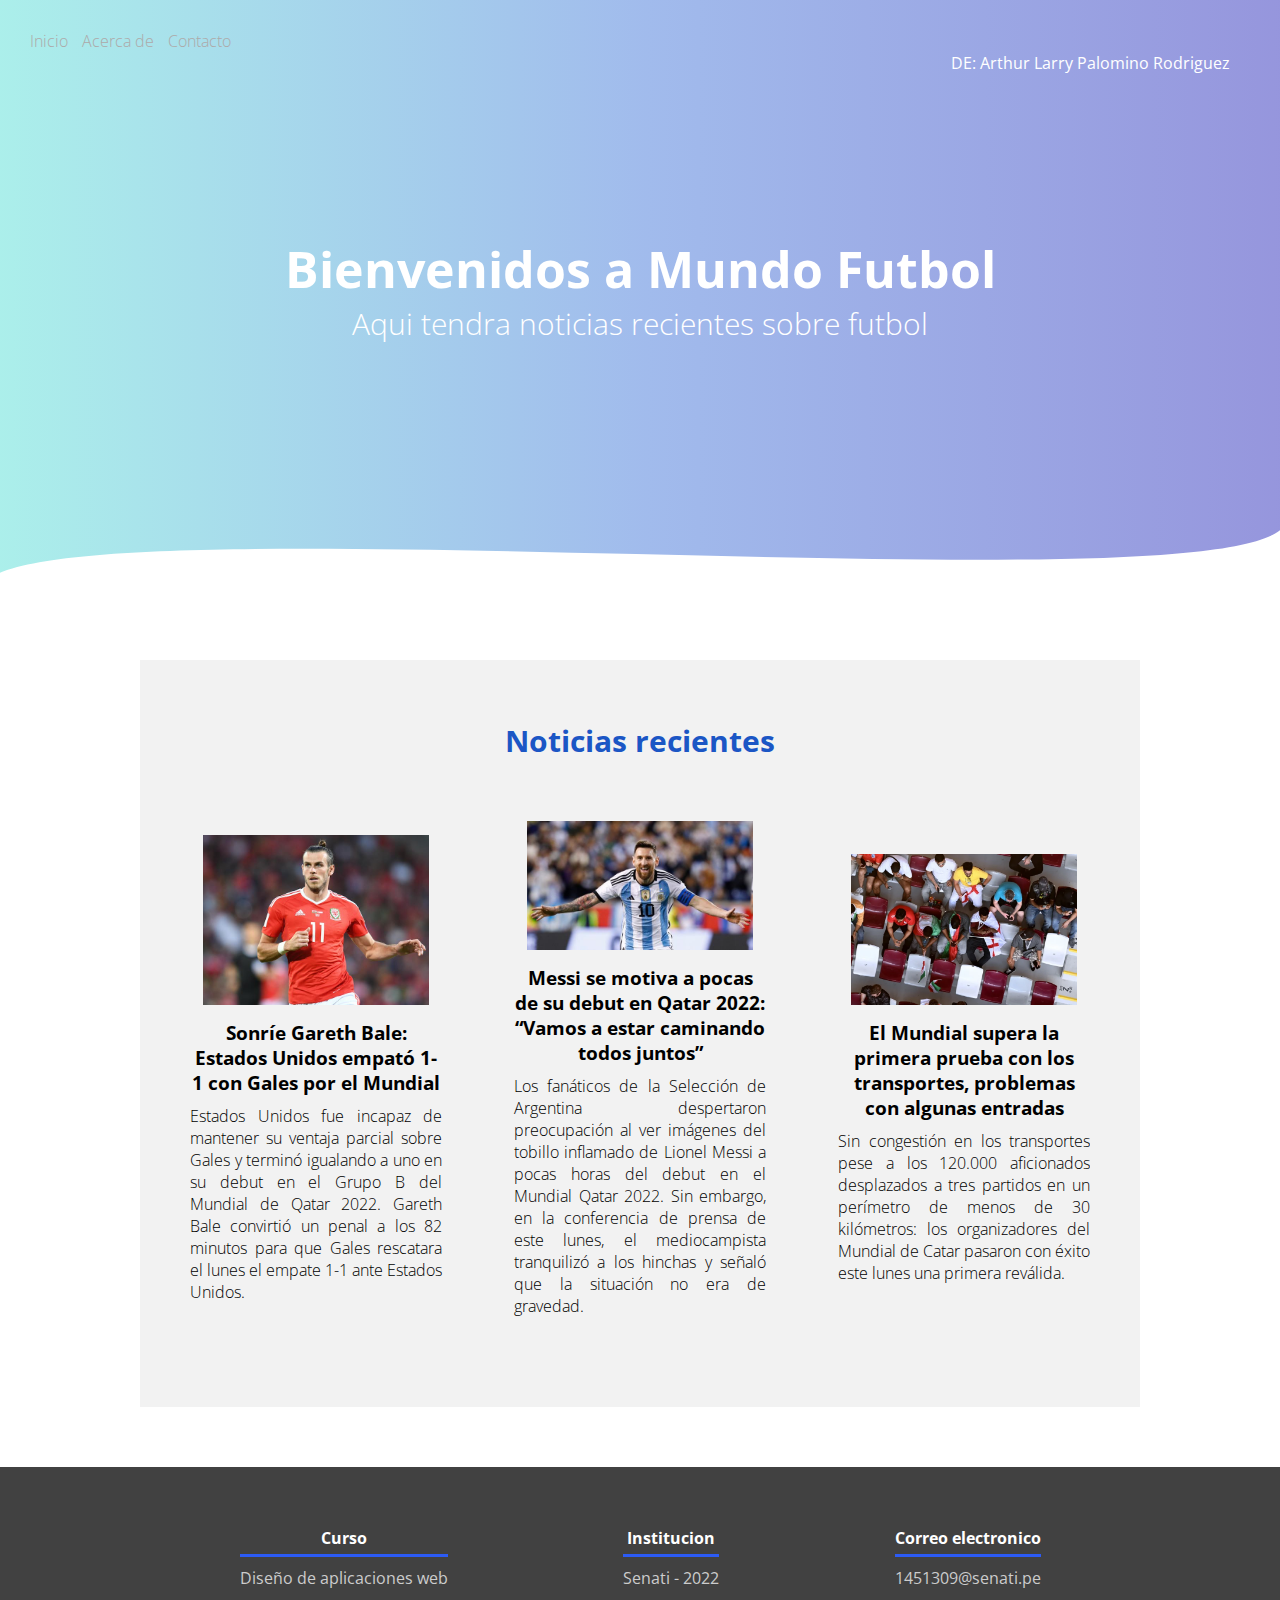
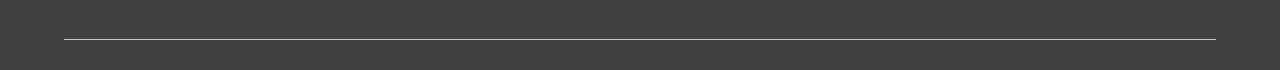
<file: index.html>
<!DOCTYPE html>
<html lang="es">

<head>
    <meta charset="UTF-8">
    <meta name="viewport" content="width=device-width, initial-scale=1.0">
    <meta http-equiv="X-UA-Compatible" content="ie=edge">
    <title>Mundial Qatar 2022</title>
    <link rel="stylesheet" href="css/estilos.css">
    <link href="https://fonts.googleapis.com/css?family=Open+Sans:300,400,700,800&display=swap" rel="stylesheet">
</head>

<body>
    <header>
        <nav>
            <a href="#">Inicio</a>
            <a href="Index3.html">Acerca de</a>
            <a href="index2.html">Contacto</a>
            <section class="nombre">
                <a>DE: Arthur Larry Palomino Rodriguez</a>
            </section>

        </nav>
        <section class="textos-header">
            <h1>Bienvenidos a Mundo Futbol</h1>
            <h2>Aqui tendra noticias recientes sobre futbol</h2>
        </section>
        <div style="height: 150px; overflow: hidden;"><svg viewBox="0 0 500 150" preserveAspectRatio="none"
                style="height: 100%; width: 100%;">
                <path d="M-6.20,99.19 C-40.06,-25.14 490.40,116.95 502.25,18.27 L500.00,150.00 L0.00,150.00 Z"
                    style="stroke: none; fill: #fff;"></path>
            </svg></div>
    </header>
    <main>
        <section class="contenedor sobre-nosotros">
            <section class="about-services">
                <div class="contenedor">
                    <h2 class="titulo">Noticias recientes</h2>
                    <div class="servicio-cont">
                        <div class="servicio-ind">
                            <img src="img/gareth-bale.jpg" alt="">
                            <h3>Sonríe Gareth Bale: Estados Unidos empató 1-1 con Gales por el Mundial</h3>
                            <p>Estados Unidos fue incapaz de mantener su ventaja parcial sobre Gales y terminó igualando
                                a uno
                                en su debut en el Grupo B del Mundial de Qatar 2022. Gareth Bale convirtió un penal a
                                los 82
                                minutos para que Gales rescatara el lunes el empate 1-1 ante Estados Unidos.</p>
                        </div>
                        <div class="servicio-ind">
                            <img src="img/messi.jfif" alt="">
                            <h3>Messi se motiva a pocas de su debut en Qatar 2022: “Vamos a estar caminando todos
                                juntos”</h3>
                            <p>Los fanáticos de la Selección de Argentina despertaron preocupación al ver imágenes del
                                tobillo
                                inflamado de Lionel Messi a pocas horas del debut en el Mundial Qatar 2022. Sin embargo,
                                en la
                                conferencia de prensa de este lunes, el mediocampista tranquilizó a los hinchas y señaló
                                que la
                                situación no era de gravedad.</p>
                        </div>
                        <div class="servicio-ind">
                            <img src="img/5fac51ff508494e5aa2634566f7905f80088724a.webp" alt="">
                            <h3>El Mundial supera la primera prueba con los transportes, problemas con algunas entradas</h3>
                            <p>Sin congestión en los transportes pese a los 120.000 aficionados desplazados a tres
                                partidos en un perímetro de menos de 30 kilómetros: los organizadores del Mundial de
                                Catar pasaron con éxito este lunes una primera reválida.</p>
                        </div>
                    </div>
                </div>
            </section>
    </main>
    <footer>
        <div class="contenedor-footer">
            <div class="content-foo">
                <h4>Curso</h4>
                <p>Diseño de aplicaciones web</p>
            </div>
            <div class="content-foo">
                <h4>Institucion</h4>
                <p>Senati - 2022</p>
            </div>
            <div class="content-foo">
                <h4>Correo electronico</h4>
                <p>1451309@senati.pe</p>
            </div>
        </div>
    </footer>
</body>

</html>
</file>
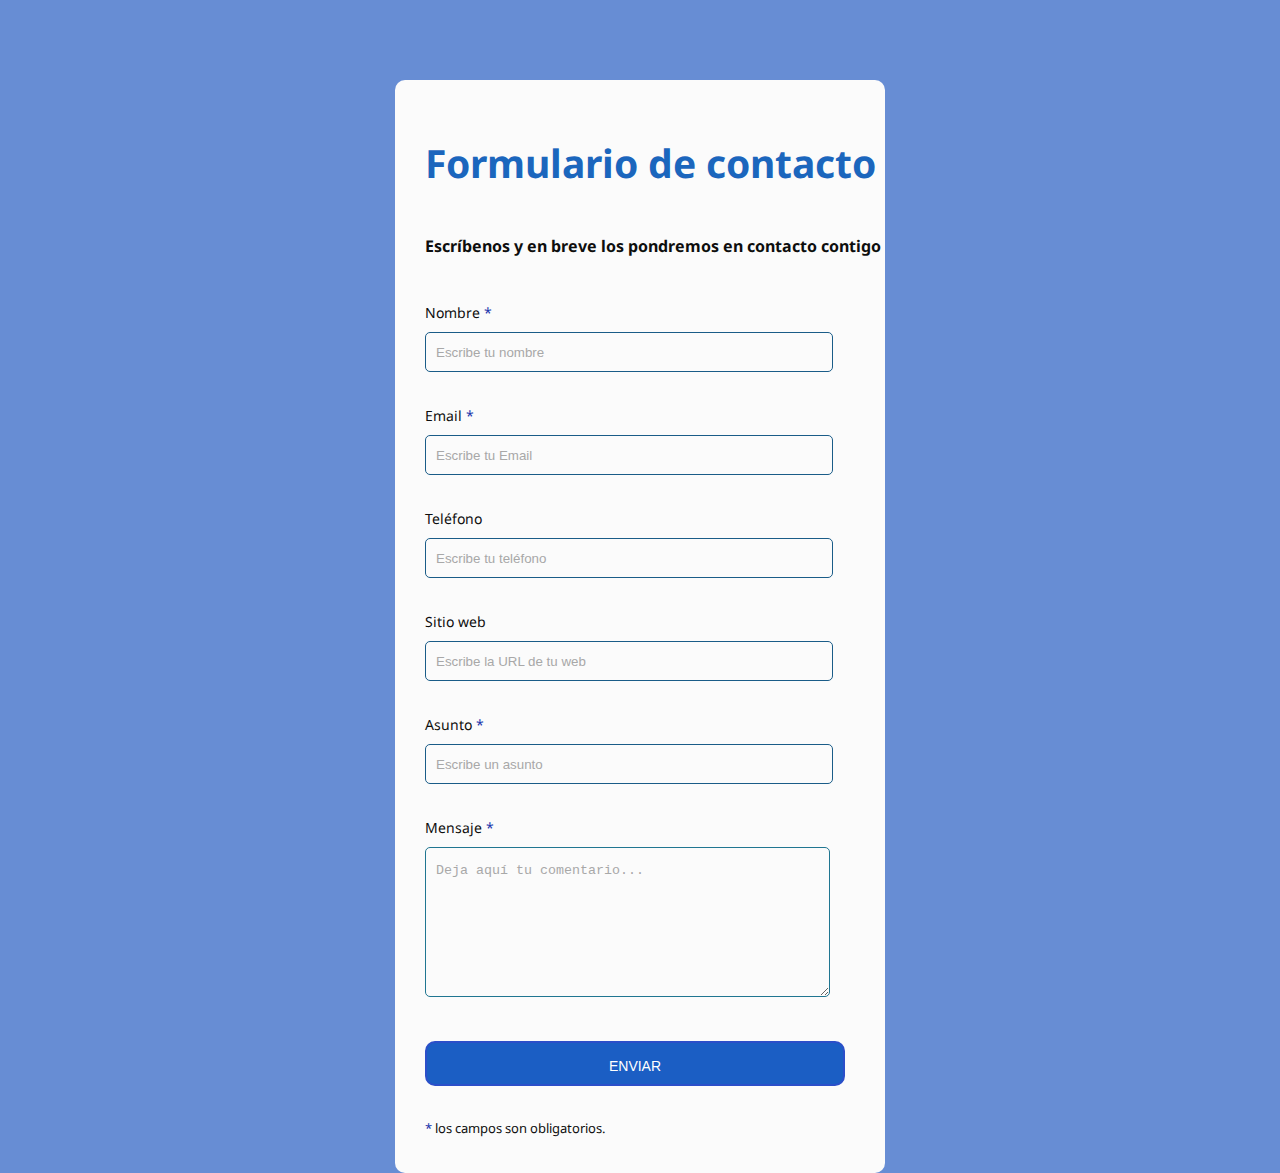
<file: index2.html>
<html lang="es">

<head>
    <meta charset="UTF-8">
    <link rel="stylesheet" href="css/estilos2.css">
    <link rel="stylesheet" href="js/contacto.js">
    <title>Formulario de contacto</title>


</head>


<body>


    <div class="contact_form">

        <div class="formulario">
            <h1>Formulario de contacto</h1>
            <h3>Escríbenos y en breve los pondremos en contacto contigo</h3>


            <form action="submeter-formulario.php" method="post">


                <p>
                    <label for="nombre" class="colocar_nombre">Nombre
                        <span class="obligatorio">*</span>
                    </label>
                    <input type="text" name="introducir_nombre" id="nombre" required="obligatorio"
                        placeholder="Escribe tu nombre">
                </p>

                <p>
                    <label for="email" class="colocar_email">Email
                        <span class="obligatorio">*</span>
                    </label>
                    <input type="email" name="introducir_email" id="email" required="obligatorio"
                        placeholder="Escribe tu Email">
                </p>

                <p>
                    <label for="telefone" class="colocar_telefono">Teléfono
                    </label>
                    <input type="tel" name="introducir_telefono" id="telefono" placeholder="Escribe tu teléfono">
                </p>

                <p>
                    <label for="website" class="colocar_website">Sitio web
                    </label>
                    <input type="url" name="introducir_website" id="website" placeholder="Escribe la URL de tu web">
                </p>

                <p>
                    <label for="asunto" class="colocar_asunto">Asunto
                        <span class="obligatorio">*</span>
                    </label>
                    <input type="text" name="introducir_asunto" id="assunto" required="obligatorio"
                        placeholder="Escribe un asunto">
                </p>

                <p>
                    <label for="mensaje" class="colocar_mensaje">Mensaje
                        <span class="obligatorio">*</span>
                    </label>
                    <textarea name="introducir_mensaje" class="texto_mensaje" id="mensaje" required="obligatorio"
                        placeholder="Deja aquí tu comentario..."></textarea>
                </p>

                <button type="submit" name="enviar_formulario" id="enviar">
                    <p>Enviar</p>
                </button>

                <p class="aviso">
                    <span class="obligatorio"> * </span>los campos son obligatorios.
                </p>

            </form>
        </div>
    </div>

</body>

</html>
</file>
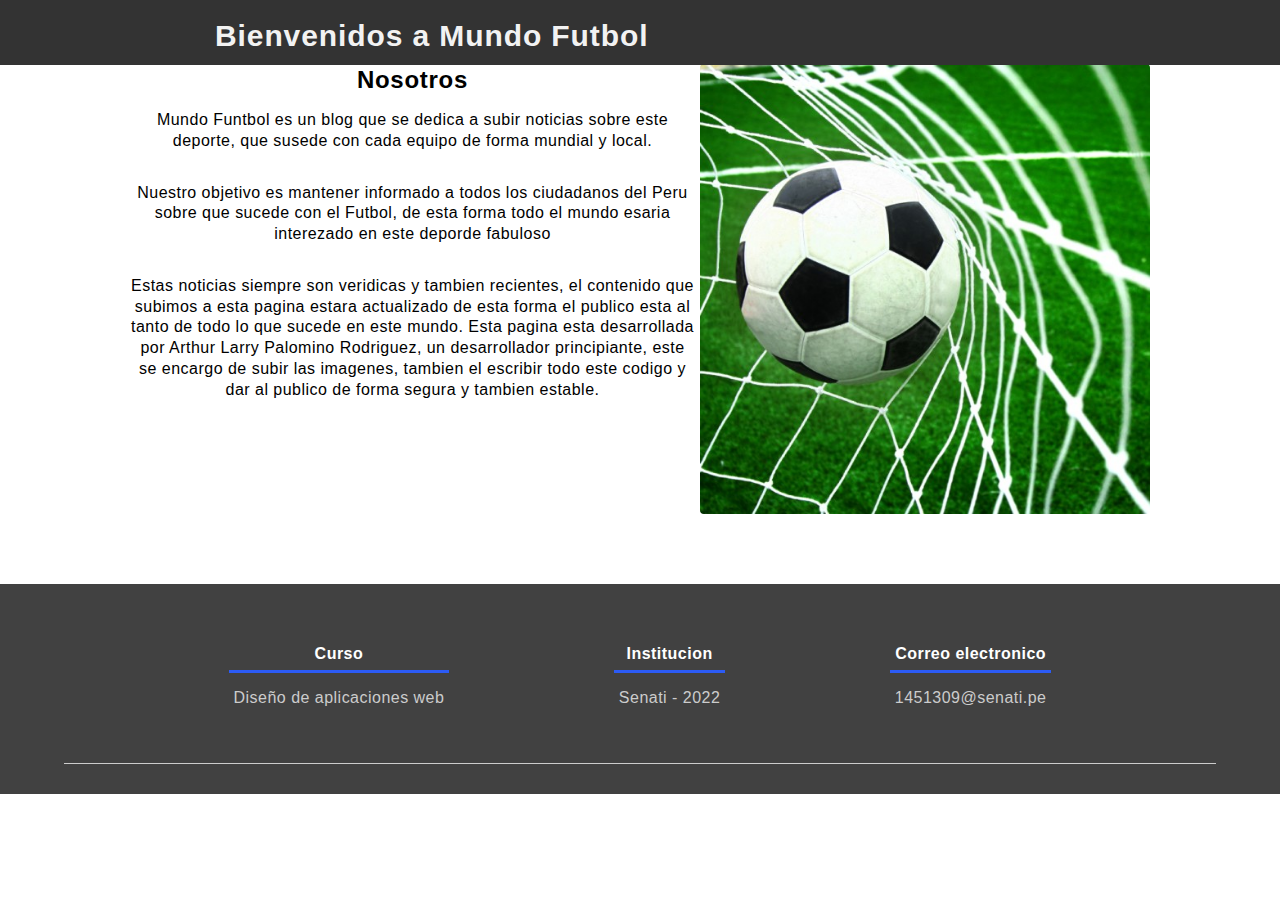
<file: Index3.html>
<!DOCTYPE html>

<html lang="en">

<head>

    <meta charset="utf-8">

    <meta name="viewport" content="width=device-width, initial-scale=1.0">

    <title>Nosotros</title>

    <link href="css/style.css" rel="stylesheet" type="text/css">
</head>

<body>
    <header>
        <div class="menu logo-nav"> <a href="index.html" class="logo">Bienvenidos a Mundo Futbol</a> <label class="menu-icon"><span
                    class="fas fa-bars icomin"></span></label>
        </div>
    </header>
    <main>
        <div class="container">
            <div class="columna1">
                <h2>Nosotros</h2>
                <p>
                <p>Mundo Funtbol es un blog que se dedica a subir noticias sobre este deporte, que susede con cada equipo de forma mundial y local.</p><br>
                <p>Nuestro objetivo es mantener informado a todos los ciudadanos del Peru sobre que sucede con el Futbol, de esta forma todo el mundo esaria interezado en este deporde fabuloso </p><br>
                <p>Estas noticias siempre son veridicas y tambien recientes, el contenido que subimos a esta pagina estara actualizado de esta forma el publico esta al tanto de todo lo que sucede en este mundo. Esta pagina esta desarrollada por Arthur Larry Palomino Rodriguez, un desarrollador principiante, este se encargo de subir las imagenes, tambien el escribir todo este codigo y dar al publico de forma segura y tambien estable.
                </p><br> </p>
            </div>
            <div class="columna2"> <img src="img/iStock_000017622127Small-550x550.jpg"> </div>

        </div>
    </main>
    <footer>
        <div class="contenedor-footer">
            <div class="content-foo">
                <h4>Curso</h4>
                <p>Diseño de aplicaciones web</p>
            </div>
            <div class="content-foo">
                <h4>Institucion</h4>
                <p>Senati - 2022</p>
            </div>
            <div class="content-foo">
                <h4>Correo electronico</h4>
                <p>1451309@senati.pe</p>
            </div>
        </div>
    </footer>

</body>

</html>
</file>
<file: css/estilos.css>
* {
    margin: 0;
    padding: 0;
    box-sizing: border-box;
}

body {
    font-family: 'open sans';
}

.contenedor {
    padding: 60px 0;
    width: 90%;
    max-width: 1000px;
    margin: auto;
    overflow: hidden;
}

.titulo {
    color: #1b56c5;
    font-size: 30px;
    text-align: center;
    margin-bottom: 60px;
}

/* Header */

header {
    width: 100%;
    height: 600px;
    background: #7F7FD5;  /* fallback for old browsers */
    background: -webkit-linear-gradient(to right, hsla(176, 68%, 74%, 0.74), hsla(219, 67%, 72%, 0.76), hsla(240, 51%, 67%, 0.788));  /* Chrome 10-25, Safari 5.1-6 */
    background: linear-gradient(to right, hsla(176, 68%, 74%, 0.753), hsla(219, 67%, 72%, 0.788), hsla(240, 51%, 67%, 0.829)); /* W3C, IE 10+/ Edge, Firefox 16+, Chrome 26+, Opera 12+, Safari 7+ */
    
    background-size: cover;
    background-attachment: fixed;
    position: relative;
}

nav{
    text-align: left;
    padding: 30px 50px 0 30px;
}

nav .nombre{
    text-align: right;
    padding: 0;
    color:#fff;
}

nav > a{
    color:rgb(173, 169, 169);
    font-weight: 300;
    text-decoration: none;
    margin-right: 10px;
}

nav > a:hover{
    text-decoration: underline;
}

header .textos-header{
    display: flex;
    height: 430px;
    width: 100%;
    align-items: center;
    justify-content: center;
    flex-direction: column;
    text-align: center;
}

.textos-header h1{
    font-size: 50px;
    color:#fff;
}

.textos-header h2{
    font-size: 30px;
    font-weight: 300;
    color:#fff;
}

.wave{
    position: absolute;
    bottom: 0;
    width: 100%;
}



/*  Our team */

.about-services{
    background: #f2f2f2;
    padding-bottom: 30px;
}


.servicio-cont{
    display:flex;
    justify-content: space-between;
    align-items: center;
}

.servicio-ind{
    width: 28%;
    text-align: center;
}

.servicio-ind img{
    width: 90%;
}

.servicio-ind h3{
    margin: 10px 0;
}

.servicio-ind p{
    font-weight: 300;
    text-align: justify;
}

/* footer */

footer{
    background: #414141;
    padding: 60px 0 30px 0;
    margin: auto;
    overflow: hidden;
}

.contenedor-footer{
    display: flex;
    width: 90%;
    justify-content: space-evenly;
    margin: auto;
    padding-bottom: 50px;
    border-bottom: 1px solid #ccc;
}

.content-foo{
    text-align: center;
}

.content-foo h4{
    color: #fff;
    border-bottom: 3px solid #2c5bf5;
    padding-bottom: 5px;
    margin-bottom: 10px;
}

.content-foo p{
    color: #ccc;
}

.titulo-final{
    text-align: center;
    font-size: 24px;
    margin: 20px 0 0 0;
    color: #9e9797;
}

@media screen and (max-width:900px){


    /* servicios */

    .servicio-cont{
        justify-content: center;
        flex-direction: column;
    }

    .servicio-ind{
        width: 100%;
        text-align: center;
    }

    .servicio-ind:nth-child(1), .servicio-ind:nth-child(2){
        margin-bottom: 60px;
    }

    .servicio-ind img{
        width: 90%;
    }
}

@media screen and (max-width:500px){
    nav{
        text-align: center;
        padding: 30px 0 0 0;
    }

    nav > a{
        margin-right: 5px;
    }

    .textos-header h1{
        font-size: 35px;
    }

    .textos-header h2{
        font-size: 20px;
    }


    /* Footer */

    .contenedor-footer{
        flex-direction: column;
        border: none;
    }

    .content-foo{
        margin-bottom: 20px;
        text-align: center;
    }

    .content-foo h4{
        border: none;
    }

    .content-foo p{
        color: #ccc;
        border-bottom: 1px solid #f2f2f2;
        padding-bottom: 20px;
    }

    .titulo-final{
        font-size: 20px;
    }
}
</file>
<file: css/estilos2.css>
@import url(https://fonts.googleapis.com/css?family=Noto+Sans);


body{
  height: 100%; 
  font-family: 'Noto Sans', sans-serif;
  background-color: #678dd4; 
}


.contact_form{  
  width: 460px; 
  height: auto;
  margin: 80px auto;
  border-radius: 10px;  
  padding-top: 30px;
  padding-bottom: 20px;  
  background-color: #fbfbfb; 
  padding-left: 30px; 
}


input{
  background-color: #fbfbfb; 
  width: 408px; 
  height: 40px; 
  border-radius: 5px;  
  border-style: solid; 
  border-width: 1px; 
  border-color: #1a5c88; 
  margin-top: 10px;  
  padding-left: 10px;
  margin-bottom: 20px; 
}


textarea{
  background-color: #fbfbfb; 
  width: 405px; 
  height: 150px; 
  border-radius: 5px;  
  border-style: solid; 
  border-width: 1px; 
  border-color: #207691; 
  margin-top: 10px;  
  padding-left: 10px;
  margin-bottom: 20px; 
  padding-top: 15px; 
}


label{
  display: block; 
  float: center;  
}


button{
  height: 45px; 
  padding-left: 5px;
  padding-right: 5px;   
  margin-bottom: 20px; 
  margin-top: 10px;   
  text-transform: uppercase;
  background-color: #1b5ec4; 
  border-color: #2b4fc9; 
  border-style: solid; 
  border-radius: 10px;  
  width: 420px;   
  cursor: pointer;
}


button p{
  color: #fff; 
}


span{
  color: #1c36ac; 
}


.aviso{
  font-size: 13px;  
  color: #0e0e0e;  
}


h1{
  font-size: 39px;  
  text-align: letf; 
  padding-bottom: 20px; 
  color: #1b66bd;
}


h3{
  font-size: 16px; 
  padding-bottom: 30px;
  color: #0e0e0e;   
}


p{
  font-size: 14px; 
  color: #0e0e0e; 
}


::-webkit-input-placeholder {
 color: #a8a8a8;
}


::-webkit-textarea-placeholder {
 color: #a8a8a8;
}


.formulario input:focus{
  outline:0;
  border: 1px solid #97d848;
}


.formulario textarea:focus{
  outline:0;
  border: 1px solid #97d848;
}
</file>
<file: css/style.css>
* {

    margin: 0;

    padding: 0;

    box-sizing: border-box;

    font-family: sans-serif;

    letter-spacing: 0.03em;

    line-height: 1.3;

}

p {

    padding: 5px;

}

img {

    border-radius: 4px;

}

.button {

    background: #DF691A;

    text-decoration: none;

    padding: 15px;

    margin-top: 15px;

    border-radius: 5px;

    color: #f2f2f2;

    font-weight: 700;

}

.button:hover {

    cursor: pointer;

    text-decoration: none;

    background-color: #9a4912;

    color: #f2f2f2;

}

/*menu*/

header {

    background: #333;

    color: #f2f2f2;

    padding: 1rem 0;

    position: fixed;

    left: 0;

    top: 0;

    right: 0;

    height: 65px;
}

header a {
    color: #cccccc;
    text-decoration: none;
}

.menu {
    width: 95%;
    max-width: 850px;
    margin: 0 auto;
}

.logo-nav {
    display: flex;
    justify-content: space-between;
    align-items: center;
    flex-wrap: wrap;
}

.logo {
    color: #f2f2f2;
    font-size: 30px;
    font-weight: 700;
}

.menu-icon {
    display: none;
}

.navigation ul {
    margin: 0;
    padding: 0;
    list-style: none;
}

.navigation ul li {
    display: inline-block;
}

.navigation ul li a {
    display: block;
    padding: 0 1rem;
    font-weight: 700;
}

.navigation ul li a:hover {
    color: #f2f2f2;
}

.navigation ul .search-icon input {
    color: #000;
    font-size: 16px;
    border-radius: 5px 0 0 5px;
}

.navigation ul .search-icon .icon {
    cursor: pointer;
}

.navigation ul .search-icon .icon span {
    font-size: 18px;
    color: #cccccc;

}

.navigation ul .search-icon .icon span:hover {
    color: #f2f2f2;
}

.icomin {
    color: #cccccc;
}

.icomin:hover {
    color: #f2f2f2;
}

.bi-cart3 {
    color: #cccccc;
    cursor: pointer;
}

.bi-cart3:hover {
    color: #f2f2f2;
}

.car {
    position: relative;
}



/*contenido*/
.container {
    width: 100%;
    max-width: 1200px;
    height: auto;
    display: flex;
    flex-wrap: wrap;
    justify-content: center;
    margin: 5% auto;
}

/*columnas*/
.columna1 {
    width: 50%;
    float: left; padding-left: 25px;
    text-align: center;
}

.columna2 {
    width: 40%; float: right; 
}

.columna2 img {

    width: 450px;
}

/*footer*/
footer{
    background: #414141;
    padding: 60px 0 30px 0;
    margin: auto;
    overflow: hidden;
}

.contenedor-footer{
    display: flex;
    width: 90%;
    justify-content: space-evenly;
    margin: auto;
    padding-bottom: 50px;
    border-bottom: 1px solid #ccc;
}

.content-foo{
    text-align: center;
}

.content-foo h4{
    color: #fff;
    border-bottom: 3px solid #2c5bf5;
    padding-bottom: 5px;
    margin-bottom: 10px;
}

.content-foo p{
    color: #ccc;
}

.titulo-final{
    text-align: center;
    font-size: 24px;
    margin: 20px 0 0 0;
    color: #9e9797;
}

@media (max-width: 800px) {
    /*menu*/

    .menu-icon {
        display: block;
        cursor: pointer;
        padding: 0.5rem 1rem;
    }

    .navigation {
        width: 100%;
        margin-top: 1rem;
    }

    .navigation ul {
        display: none;
    }

    .navigation ul.show {
        display: block;
    }

    .navigation ul li {
        display: block;
    }

    .navigation ul li a {
        display: block;
        padding: 0.5rem 0;
    }

    .navigation ul li a:hover {
        color: #f2f2f2;
    }

    header {
        height: auto;
    }

    /*menu-carrito*/
    .dropdown-menu {
        left: 0;
        height: 250px;
    }

    /*slider*/
    .slider {
        padding-top: 5rem;
    }

    /*circulo imagenes*/
    .container-imagen {
        width: 70%;
        display: block;
        margin: 0 auto;
    }

    /*contacto*/

    .container-contacto form {
        width: 100%;
    }

    /*columnas*/
    .columna1 {
        width: 100%;
        float: none;
        margin-bottom: 20px;
    }

    .columna2 {
        width: 100%;
        float: none;
        text-align: center;
    }

    .columna2 img {
        width: 300px;
    }

    /*carrito*/
    .container-carrito form {
        width: 100%;
    }

    .tabla td,
    .tabla th {
        padding: .1rem;
    }
}
</file>
